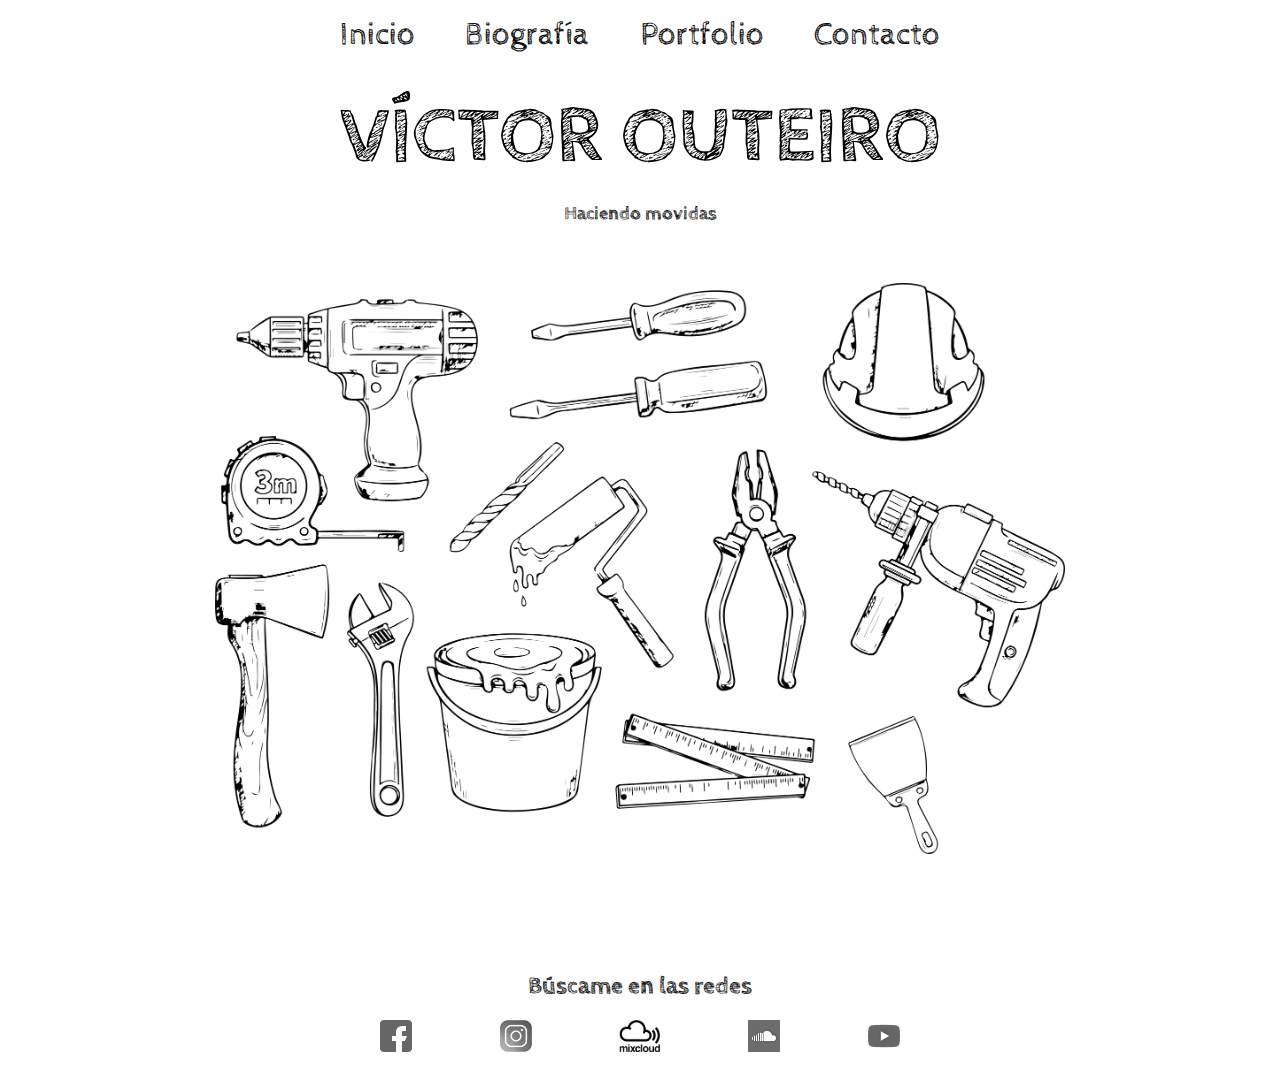
<file: index.html>
<!DOCTYPE html>
<html lang="en">
<head>
    <meta charset="UTF-8">
    <meta http-equiv="X-UA-Compatible" content="IE=edge">
    <meta name="viewport" content="width=device-width, initial-scale=1.0">
    <link rel="stylesheet" href="/style/style.css">
    <!--<link rel="stylesheet" href="/style/reset.css">--No consigo controlarlo-->
    <title>Víctor Outeiro</title>
</head>
<body>
    <header>
        <nav>
            <ul>
                <li><a href="index.html">Inicio</a></li>
                <li><a href="/pages/biography.html">Biografía</a></a></li>
                <li><a href="/pages/portfolio.html">Portfolio</a></li>
                <li><a href="/pages/contact.html">Contacto</a></li>
            </ul>
        </nav>
    </header>

    <main>
        <section class="index">
            <div class="title">
                <h1>VÍCTOR OUTEIRO</h1>
                <h3>Haciendo movidas</h3>
            </div>
            <div class="img">
                <img src="/assets/img/Inicio/building-tools-6974790_1920.png" alt="">
            </div>
        </section> 
    </main>

    <footer id="indexfooter">
        <div><h2>Búscame en las redes</h2></div>
        <div class="footer">
            <div class="icon"><a href="https://www.facebook.com/apomorfo" target="_blank"><img src="/assets/img/Footer/mini_facebook_bn.png" alt=""></a></div>
            <div class="icon"><a href="https://www.instagram.com/" target="_blank"><img src="/assets/img/Footer/mini_insta_bn.png" alt=""></a></div>
            <div class="icon"><a href="https://www.mixcloud.com/RaduCastravete/" target="_blank"><img src="/assets/img/Footer/mini_mixcloud.png" alt=""></a></div>
            <div class="icon"><a href="https://soundcloud.com/apomorfo" target="_blank"><img src="/assets/img/Footer/mini_soundcloud_bn.jpg" alt=""></a></div>
            <div class="icon"><a href="https://www.youtube.com/channel/UCD3vxkM3Kwi5KPBflxaW6Kg" target="_blank"><img src="/assets/img/Footer/mini_youtube_bn.png" alt=""></a></div>
        </div>
    </footer>
</body>
</html>
</file>
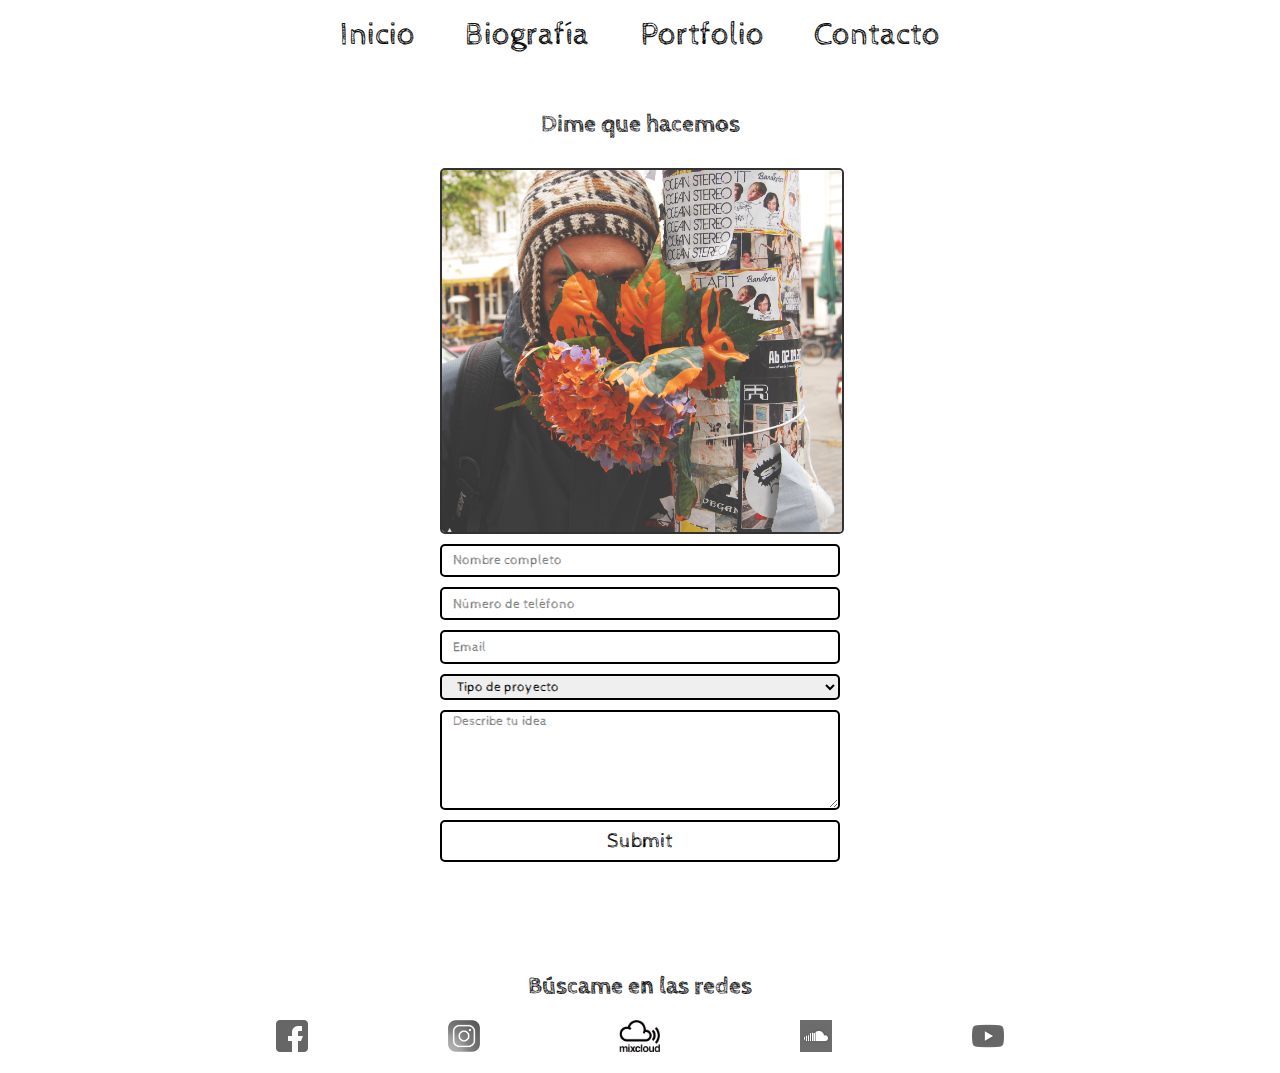
<file: pages/contact.html>
<!DOCTYPE html>
<html lang="en">
<head>
    <meta charset="UTF-8">
    <meta http-equiv="X-UA-Compatible" content="IE=edge">
    <meta name="viewport" content="width=device-width, initial-scale=1.0">
    <link rel="stylesheet" href="../style/style.css">
    <!--<link rel="stylesheet" href="../style/reset.css">--No consigo controlarlo-->
    <title>Contacto</title>
</head>
<body>
    <header>
        <nav>
            <ul>
                <li><a href="../index.html">Inicio</a></li>
                <li><a href="/pages/biography.html">Biografía</a></a></li>
                <li><a href="/pages/portfolio.html">Portfolio</a></li>
                <li><a href="/pages/contact.html">Contacto</a></li>
            </ul>
        </nav>
    </header>
    <main>
        <!--Creo un div que contenga dos bloques, sin manipular main en CSS-->
        <div class="contact">
                <div class="text">
                    <h2>Dime que hacemos</h2>
                </div>
                <div>
                    <img src="/assets/img/Contacto/DSC_0350.jpg" alt="">
                </div>
                
                <form id="myform" action="mailto:victor_outeiro@hotmail.com" method="get" enctype="text/plain">
                    <div id="dnombre" class="dinput">
                        <input type="text" name="nombre" placeholder="Nombre completo">
                    </div>
                    <div id="dtlf" class="dinput">
                        <input type="tel" name="tlf" placeholder="Número de teléfono">
                    </div>
                    <div id="demail" class="dinput">
                        <!-- <input type="email" name="email" placeholder="Email" pattern="/^\w+([\.-]?\w+)*@\w+([\.-]?\w+)*(\.\w{2,3})+$/"> -->
                        <input type="email" name="email" placeholder="Email" id="">
                    </div>
                    <div id="dselect" class="dinput">
                        <select name="select" id="select">
                            <option value="">Tipo de proyecto</option>
                            <option value="musica">Sesión de música</option>
                            <option value="audiovisual">Contenido audiovisual</option>
                            <option value="foto">Sesión de fotos</option>
                        </select>
                    </div>
                    <div id="dtextarea">
                        <!--Aplico id para mayor especificidad-->
                        <textarea id="textarea" name="" id="" cols="30" rows="10" placeholder="Describe tu idea"></textarea>
                    </div>
                    <div id="dsubmit">
                        <input type="submit">
                    </div>
                </form>
        </div>
    </main>

    <footer>
        <div><h2>Búscame en las redes</h2></div>
        <div class="footer">
            <div class="icon">
                <a href="https://www.facebook.com/apomorfo" target="_blank"><img src="/assets/img/Footer/mini_facebook_bn.png" alt=""></a>
            </div>
            <div class="icon">
                <a href="https://www.instagram.com/" target="_blank"><img src="/assets/img/Footer/mini_insta_bn.png" alt=""></a>
            </div>
            <div class="icon">
                <a href="https://www.mixcloud.com/RaduCastravete/" target="_blank"><img src="/assets/img/Footer/mini_mixcloud.png" alt=""></a>
            </div>
            <div class="icon">
                <a href="https://soundcloud.com/apomorfo" target="_blank"><img src="/assets/img/Footer/mini_soundcloud_bn.jpg" alt=""></a>
            </div>
            <div class="icon">
                <a href="https://www.youtube.com/channel/UCD3vxkM3Kwi5KPBflxaW6Kg" target="_blank"><img src="/assets/img/Footer/mini_youtube_bn.png" alt=""></a>
            </div>
        </div>
    </footer>
    <script src="../script/script.js"></script>
</body>
</html>
</file>
<file: style/style.css>
@import url('https://fonts.googleapis.com/css2?family=Cabin+Sketch:wght@400;700&family=Caveat:wght@400;500;600&display=swap');

/*---COMÚN---*/
body {
    font-family: 'Cabin Sketch';
    margin: 0px;
    padding: 0px;
    /*--Los elementos se disponen igual pero navbar no se despega del techo--*/
    display: flex;
    flex-direction: column;
    justify-content: space-between;
}
header {
    width: 100%;
    background-color: white;
    opacity: 95%;
    /*Para fijar la barra arriba*/
    position: fixed;
    z-index: 10;
}
h1 {
    text-align: center;
    font-size: 2.7em;
}
h2, h3 {
    text-align: center;
}
p {
    padding: 0 2em;
    font-size: 1.1em;
}
nav ul {
    margin: auto;
    padding: 0px;
    display: flex;
    justify-content: space-around;
    list-style-type: none;
}
nav li {
    display: inline-block;
    padding: 0.5em;
    font-size: 1.2em;
}
nav li:hover {
    opacity: 50%;
}
a:link {
    text-decoration: none;
    color: black
}
a:visited {
    color: black;
}
footer {
    width: 100%;
    max-width: 900px;
    margin: 5em auto 0 auto;
}
/*---Solo el footer del índice tiene que ser desplazado hacia abajo*/
#indexfooter {
    position: fixed;
    bottom: 0;
}
.footer {
    display: flex;
    justify-content: space-around;
    margin: 1em;
}
.icon img {
    height: 2em;
}
/*---INICIO---*/
.index {
    margin-top: 90px;
}
.img {
    display: flex;
    margin-top: 50px;
}
.index img {
    width: 85%;
    margin: 0.5em auto;
}
/*---BIOGRAFÍA---*/
.gallery {
    display: flex;
    flex-wrap: wrap;
    justify-content: space-evenly;
    margin-top: 50px;
}
.polaroid {
    width: 300px;
    padding: 20px;
    box-shadow: 0 5px 10px rgba(0, 0, 0, .3);
    margin: 8px;
    font-family: Caveat;
    font-size: 1.3em;
}
.polaroid:hover {
    transform: translate(2%, 2%);
}
.photo {
    width: 100%;
    height: 280px;
    margin: 0 auto;
    background-size: cover;
    border-radius: 2px;
}
#img1, #img2, #img3, #img4, #img5, #img6, #img7 {
    opacity: 85%;
}
#img1 {
    background-image: url("../assets/img/Biografía/01_MALPICA.jpg");
}
#img2 {
    background-image: url("../assets/img/Biografía/02_CORUÑA.jpg");
}
#img3 {
    background-image: url("../assets/img/Biografía/03_SONIDO.jpg");
}
#img4 {
    background-image: url("../assets/img/Biografía/04_PROGRAMACION.jpg");
}
#img5 {
    background-image: url("../assets/img/Biografía/05_VOLUNTARIADO.JPG");
}
#img6 {
    background-image: url("../assets/img/Biografía/06_VIAJAR.JPG");
}
#img7 {
    background-image: url("../assets/img/Biografía/07_TRABAJO.jpg");
}
#img8 {
    background-image: url("../assets/img/Biografía/09_DJ.jpg");
    opacity: 80%;
}
/*---PORTFOLIO---*/
.portfolio {
    margin-top: 90px;
}
.portfolio h2 {
    padding: 0px 1.5em;
}
.media {
    width: 100%;
}
.column video {
    width: inherit;
}
.mini {
    display: flex;
    flex-wrap: wrap;
    justify-content: space-around;
    align-content: space-around;
}
.column img {
    width: 30%;
    padding: 0.5em 0;
}
/*---CONTACTO---*/

.contact {
    width: 100%;
    max-width: 400px;
    margin: 90px auto 0;
}
.contact div {
    margin: 10px auto;
    width: 100%;
    /*--Para dar uniformidad a los elementos--*/
    display: flex;
    flex-direction: column;
}
.contact img {
    opacity: 80%;
    width: 100%;
    border: 2px solid black;
    border-radius: 5px;
}
input, select, textarea {
    height: 2em;
    padding: 0.1em 0.8em;
    margin: 0;
    font-family: 'Cabin Sketch';
    border-radius: 5px;
    border: 2px solid black;
}
#textarea {
    height: 7em;
}
input[type="submit"] {
    font-family: 'Cabin Sketch';
    font-size: 1.3em;
    background-color: rgb(255, 255, 255);
}

/*----------RESPONSIVE FOOTER-------*/
@media (min-width: 600px) {
    #indexfooter {
        position: relative;
        width: 50%;
        margin: auto;
    }
}

/*----------RESPONSIVE GRANDE-------*/

@media (min-width: 768px) {
    /*--COMUN--*/
    header {
        height: 60px;
    }
    nav {
        width: 650px;
        margin: 0 auto;
    }
    nav ul {
        list-style-type: none;
    }
    nav li {
        padding: 0.5em;
        font-size: 2em;
    }
    .index {
        max-width: 1000px;
        margin: 90px auto;
    }
    /*--BIOGRAFÍA--*/
    .gallery {
        max-width: 1100px;
        margin: 90px auto;
    }
    /*--PORTFOLIO--*/
    .portfolio {
        display: flex;
        max-width: 1000px;
        margin: 0px auto;
    }
    h1 {
        font-size: 5em;
        text-align: center;
        margin-bottom: auto;
    }
    .column div {
        max-width: 600px;
        margin: 0 auto;
        padding: 2em;
        box-sizing: border-box;/*--Para que los media no desborden--*/
    }
}

/* VALIDACION */
.red {
    padding: 0;
    margin: 0;
    font-size: 0.8em;
    color: rgb(212, 71, 88);
    text-align: right;
}
.switch_red {
    border: 2px solid rgb(212, 71, 88);
}
.green {
    text-align: center;
    font-size: 2.2em;
    margin-top: 4em;
}
</file>
